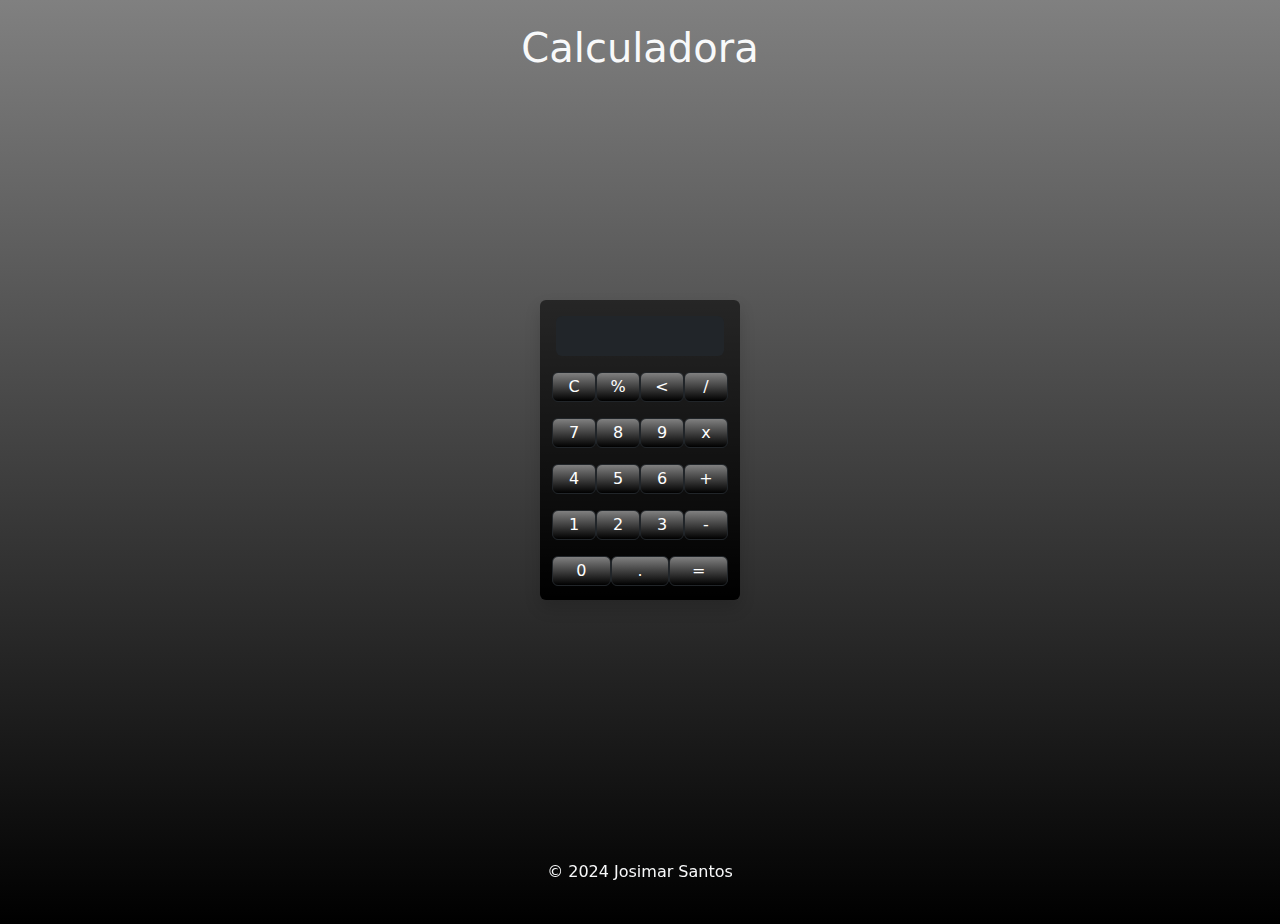
<file: PROJETO Calculadora/index.html>
<!DOCTYPE html>
<html lang="en">
<head>
    <meta charset="UTF-8">
    <meta name="viewport" content="width=device-width, initial-scale=1.0">
    <title>Calculator</title>
    <link rel="stylesheet" href="style.css">
    <link href="https://cdn.jsdelivr.net/npm/bootstrap@5.3.3/dist/css/bootstrap.min.css" rel="stylesheet" integrity="sha384-QWTKZyjpPEjISv5WaRU9OFeRpok6YctnYmDr5pNlyT2bRjXh0JMhjY6hW+ALEwIH" crossorigin="anonymous">
</head>
<body>
    <header class="header text-center my-4">
        <h1 class="text-light">Calculadora</h1>
    </header>
    <main class="d-flex justify-content-center">
        <div class="calc bg-black bg-gradient p-3 rounded shadow">
            <div class="display bg-dark pb-3 mb-3 rounded text-light text-end" id="display"></div>
            <div class="btns">
                <div class="row g-2"> 
                    <button onclick="limpar()" class="btn col btn-dark d-flex justify-content-center align-items-center" aria-label="Clear">C</button>
                    <button onclick="receba('%')" class="btn col btn-dark d-flex justify-content-center align-items-center" aria-label="Clear">%</button>
                    <button onclick=" backspace()" class="btn col btn-dark d-flex justify-content-center align-items-center" aria-label="Backspace"><</button>
                    <button onclick="receba('/')" class="btn col btn-dark d-flex justify-content-center align-items-center" aria-label="Divide">/</button>
                </div>
                <div class="row g-2 mt-2">
                    <button onclick="receba('7')" class="btn col btn-dark d-flex justify-content-center align-items-center" aria-label="Seven">7</button>
                    <button onclick="receba('8')" class="btn col btn-dark d-flex justify-content-center align-items-center" aria-label="Eight">8</button>
                    <button onclick="receba('9')" class="btn col btn-dark d-flex justify-content-center align-items-center" aria-label="Nine">9</button>
                    <button onclick="receba('*')" class="btn col btn-dark d-flex justify-content-center align-items-center" aria-label="Multiply">x</button>
                </div>
                <div class="row g-2 mt-2">
                    <button onclick="receba('4')" class="btn col btn-dark d-flex justify-content-center align-items-center" aria-label="Four">4</button>
                    <button onclick="receba('5')" class="btn col btn-dark d-flex justify-content-center align-items-center" aria-label="Five">5</button>
                    <button onclick="receba('6')" class="btn col btn-dark d-flex justify-content-center align-items-center" aria-label="Six">6</button>
                    <button onclick="receba('+')" class="btn col btn-dark d-flex justify-content-center align-items-center" aria-label="Add">+</button>
                </div>
                <div class="row g-2 mt-2">
                    <button onclick="receba('1')" class="btn col btn-dark d-flex justify-content-center align-items-center" aria-label="One">1</button>
                    <button onclick="receba('2')" class="btn col btn-dark d-flex justify-content-center align-items-center" aria-label="Two">2</button>
                    <button onclick="receba('3')" class="btn col btn-dark d-flex justify-content-center align-items-center" aria-label="Three">3</button>
                    <button onclick="receba('-')" class="btn col btn-dark d-flex justify-content-center align-items-center" aria-label="Subtract">-</button>
                </div>
                <div class="row g-2 mt-2">
                    <button onclick="receba('0')" class="btn col btn-dark d-flex justify-content-center align-items-center" aria-label="Zero">0</button>
                    <button onclick="receba('.')" class="btn col btn-dark d-flex justify-content-center align-items-center" aria-label="Decimal">.</button>
                    <button onclick="resultado()" class="btn col btn-dark d-flex justify-content-center align-items-center" aria-label="Equals">=</button>
                </div>
            </div>
        </div>
    </main>
    <footer class="footer text-light fixed-bottom mt-auto text-center">
        <p>&copy; 2024 Josimar Santos</p>
    </footer>
    <script src="script.js"></script>
    <script src="https://cdn.jsdelivr.net/npm/bootstrap@5.3.3/dist/js/bootstrap.bundle.min.js" integrity="sha384-YvpcrYf0tY3lHB60NNkmXc5s9fDVZLESaAA55NDzOxhy9GkcIdslK1eN7N6jIeHz" crossorigin="anonymous"></script>
</body>
</html>
</file>
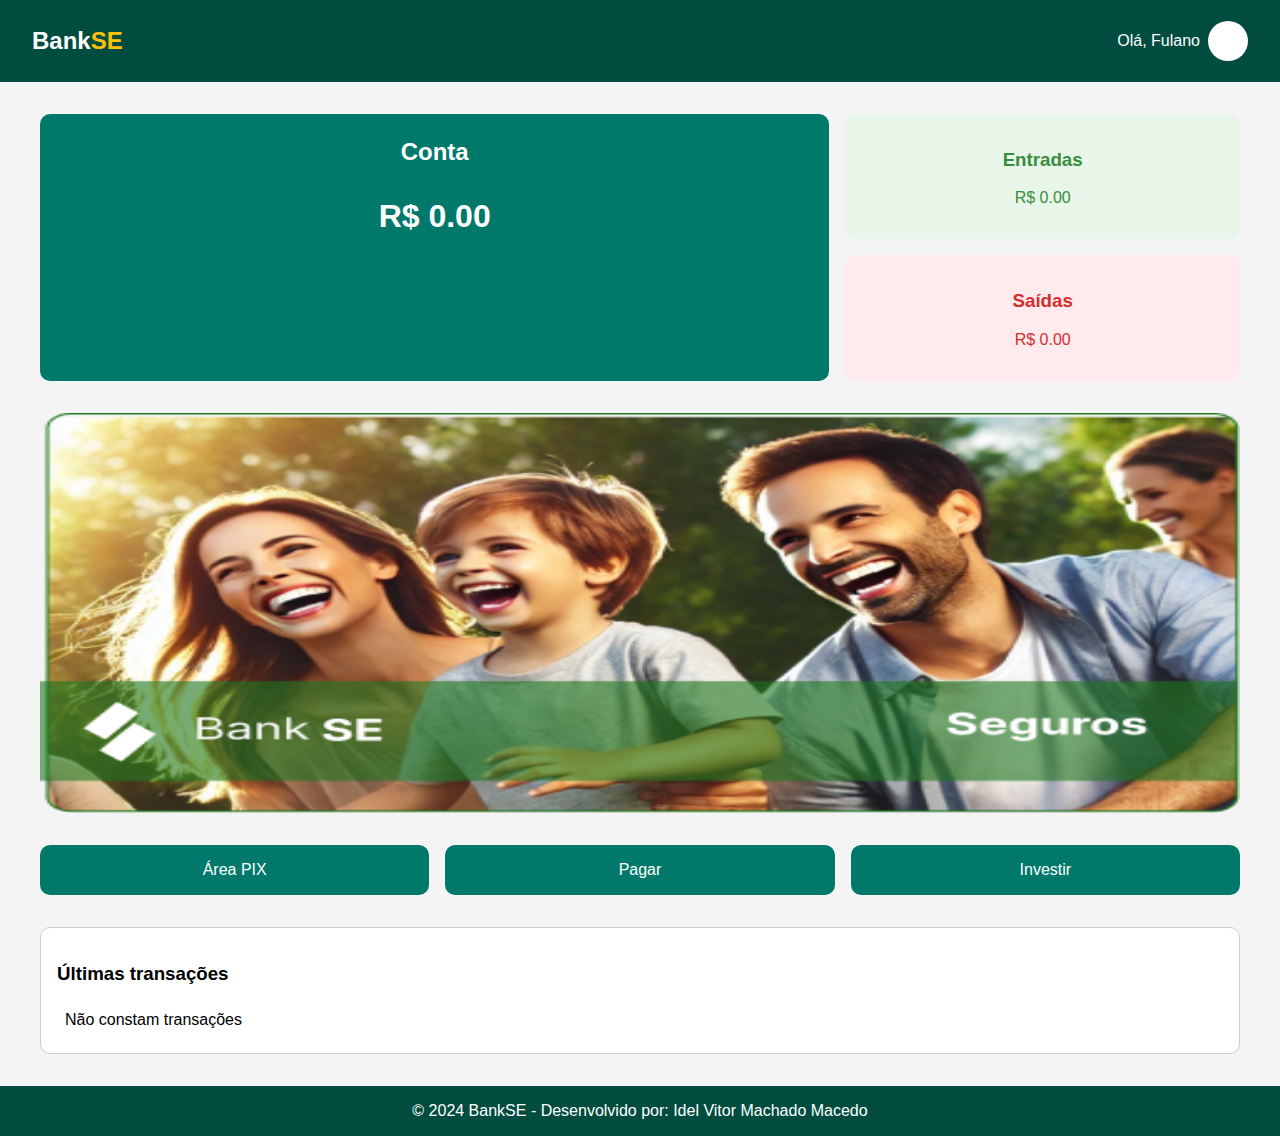
<file: PROJETO CONTA DIGITAL/index.html>
<!DOCTYPE html>
<html lang="pt-BR">
<head>
    <meta charset="UTF-8">
    <meta name="viewport" content="width=device-width, initial-scale=1.0">
    <title>BankSE - Gestão Financeira</title>
    <link rel="stylesheet" href="styles.css">
</head>
<body>
    <header>
        <div class="logo">
            <h1>Bank<span>SE</span></h1>
        </div>
        <div class="user-profile">
            <p>Olá, Fulano</p>
            <div class="profile-icon"></div>
        </div>
    </header>
    <main>
        <section class="dashboard">
            <div class="account-info">
                <h2>Conta</h2>
                <p class="balance">R$ <span id="balance">0,00</span></p>
            </div>
            <div class="summary">
                <div class="entry">
                    <h3>Entradas</h3>
                    <p class="amount green">R$ <span id="total-entries">0,00</span></p>
                </div>
                <div class="exit">
                    <h3>Saídas</h3>
                    <p class="amount red">R$ <span id="total-expenses">0,00</span></p>
                </div>
            </div>
        </section>
        <section class="advertisement">
            <img src="./assets/img_seguros.png" alt="Seguros para família" id="img_seguros">
        </section>
        <section class="actions">
            <button id="pix-area">Área PIX</button>
            <button id="pay">Pagar</button>
            <button id="invest">Investir</button>
        </section>
        <section class="transactions">
            <h3>Últimas transações</h3>
            <ul id="transaction-list">
                <li>Não constam transações</li>
            </ul>
        </section>
        <section id="pix-forms" class="hidden">
            <nav>
                <button id="receive-tab">Receber</button>
                <button id="transfer-tab">Transferir</button>
            </nav>
            <form id="receive-form" class="hidden">
                <h3>Receber</h3>
                <label for="cpf-cnpj">CNPJ/CPF:</label>
                <input type="text" id="cpf-cnpj">
                <label for="amount-receive">Valor:</label>
                <input type="number" id="amount-receive" step="0.01">
                <button type="submit">Enviar</button>
                <p id="error-message-receive" class="error hidden">Todos os campos devem ser preenchidos!</p>
            </form>
            <form id="transfer-form" class="hidden">
                <h3>Transferir</h3>
                <label for="pix-key">Chave PIX:</label>
                <input type="text" id="pix-key">
                <label for="amount-transfer">Valor:</label>
                <input type="number" id="amount-transfer" step="0.01">
                <button type="submit">Enviar</button>
                <p id="error-message-transfer" class="error hidden">Todos os campos devem ser preenchidos!</p>
            </form>
        </section>
    </main>
    <footer>
        <p id="Receba">© 2024 BankSE - Desenvolvido por: Idel Vitor Machado Macedo</p>
    </footer>
    <script src="script.js"></script>
</body>
</html>
</file>
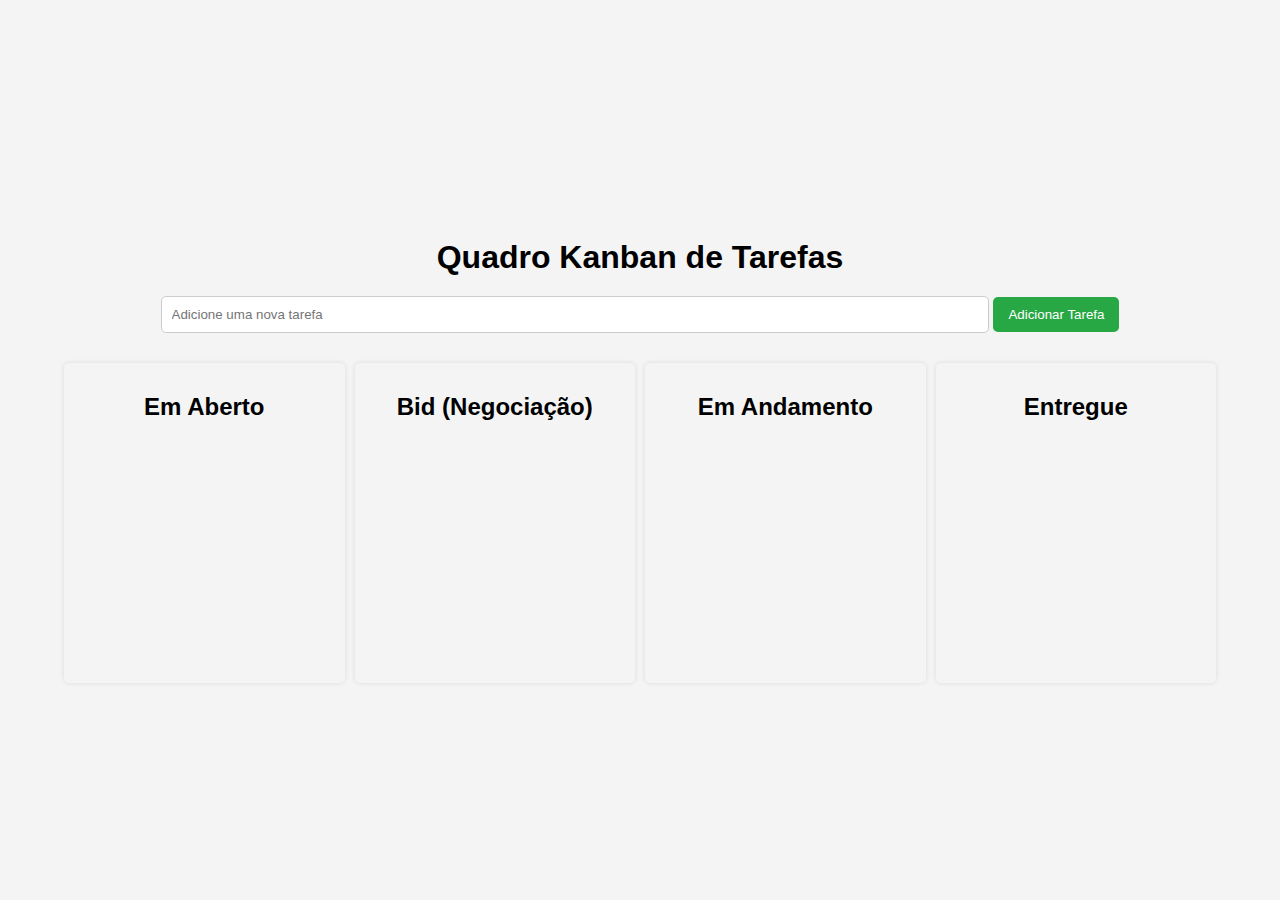
<file: PROJETO KANBAN/index.html>
<!DOCTYPE html>
<html lang="pt-BR">
<head>
    <meta charset="UTF-8">
    <meta name="viewport" content="width=device-width, initial-scale=1.0">
    <title>Quadro Kanban de Tarefas</title>
    <link rel="stylesheet" href="styles.css">
    <script src="script.js" defer></script>
</head>
<body>
    <div class="container-kanban">
        <h1>Quadro Kanban de Tarefas</h1>
        <div class="task-input">
            <input type="text" id="taskInput" placeholder="Adicione uma nova tarefa">
            <button id="addTaskBtn">Adicionar Tarefa</button>
        </div>
        <div class="kanban-board">
            <div class="column" data-status="em aberto">
                <h2>Em Aberto</h2>
                <ul class="task-list" id="emAbertoList"></ul>
            </div>
            <div class="column" data-status="bid">
                <h2>Bid (Negociação)</h2>
                <ul class="task-list" id="bidList"></ul>
            </div>
            <div class="column" data-status="em andamento">
                <h2>Em Andamento</h2>
                <ul class="task-list" id="emAndamentoList"></ul>
            </div>
            <div class="column" data-status="entregue">
                <h2>Entregue</h2>
                <ul class="task-list" id="entregueList"></ul>
            </div>
        </div>
    </div>
</body>
</html>
</file>
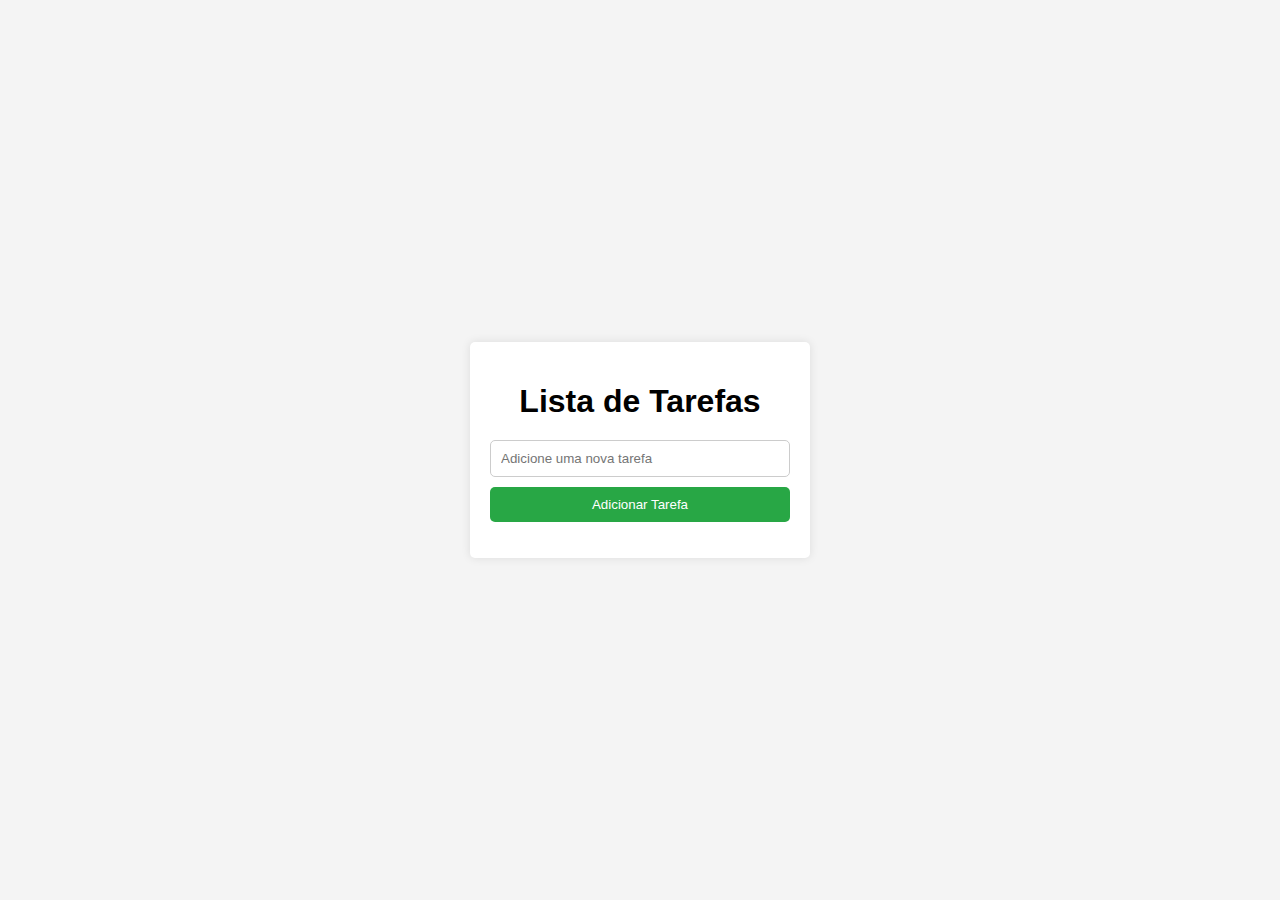
<file: PROJETO LISTA DE TAREFAS/index.html>
<html lang="pt-BR">
<head>
    <meta charset="UTF-8">
    <meta name="viewport" content="width=device-width, initial-scale=1.0">
    <title>Lista de Tarefas</title>
    <link rel="stylesheet" href="styles.css">
    <script src="script.js" defer></script>
</head>
<body>
    <div class="container">
        <h1>Lista de Tarefas</h1>
        <input type="text" id="taskInput" placeholder="Adicione uma nova tarefa">
        <button id="addTaskBtn">Adicionar Tarefa</button>
        <ul id="taskList"></ul>
    </div>
</body>
</html>
</file>
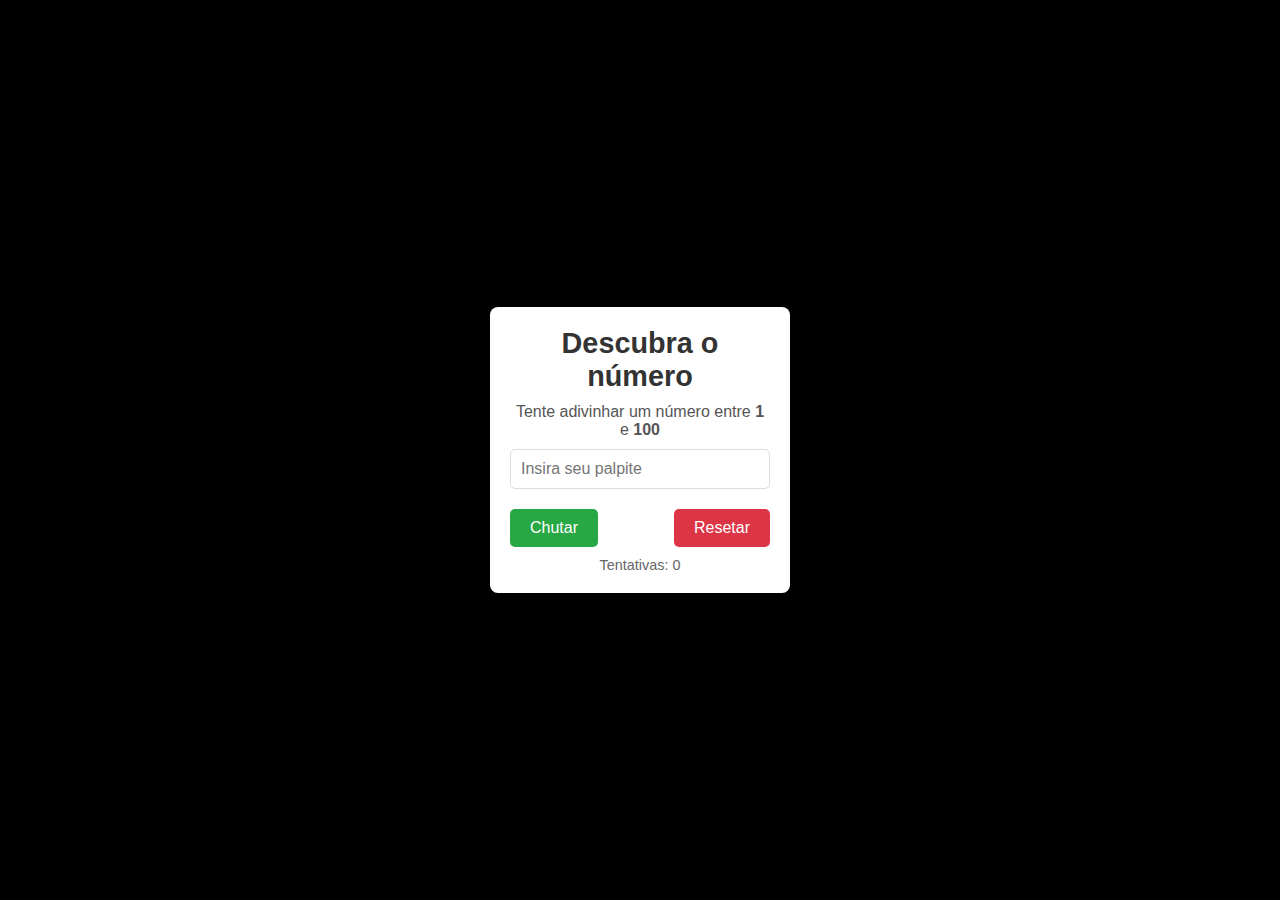
<file: PROJETO NÚMERO OCULTO/index.html>
<!DOCTYPE html>
<html lang="pt-BR">
<head>
    <meta charset="UTF-8">
    <meta name="viewport" content="width=device-width, initial-scale=1.0">
    <title>Jogo de Adivinhação</title>
    <link rel="stylesheet" href="styles.css">
</head>
<body>
    <div class="container">
        <div class="game-box">
            <h1>Descubra o número</h1>
            <p>Tente adivinhar um número entre <strong>1</strong> e <strong>100</strong></p>
            <input type="number" id="guess-input" placeholder="Insira seu palpite" min="1" max="100">
            <div class="buttons">
                <button id="guess-btn" class="btn green">Chutar</button>
                <button id="reset-btn" class="btn red">Resetar</button>
            </div>
            <p id="message"></p>
            <p id="attempts">Tentativas: <span id="attempt-count">0</span></p>
        </div>
    </div>
    <script src="script.js"></script>
</body>
</html>
</file>
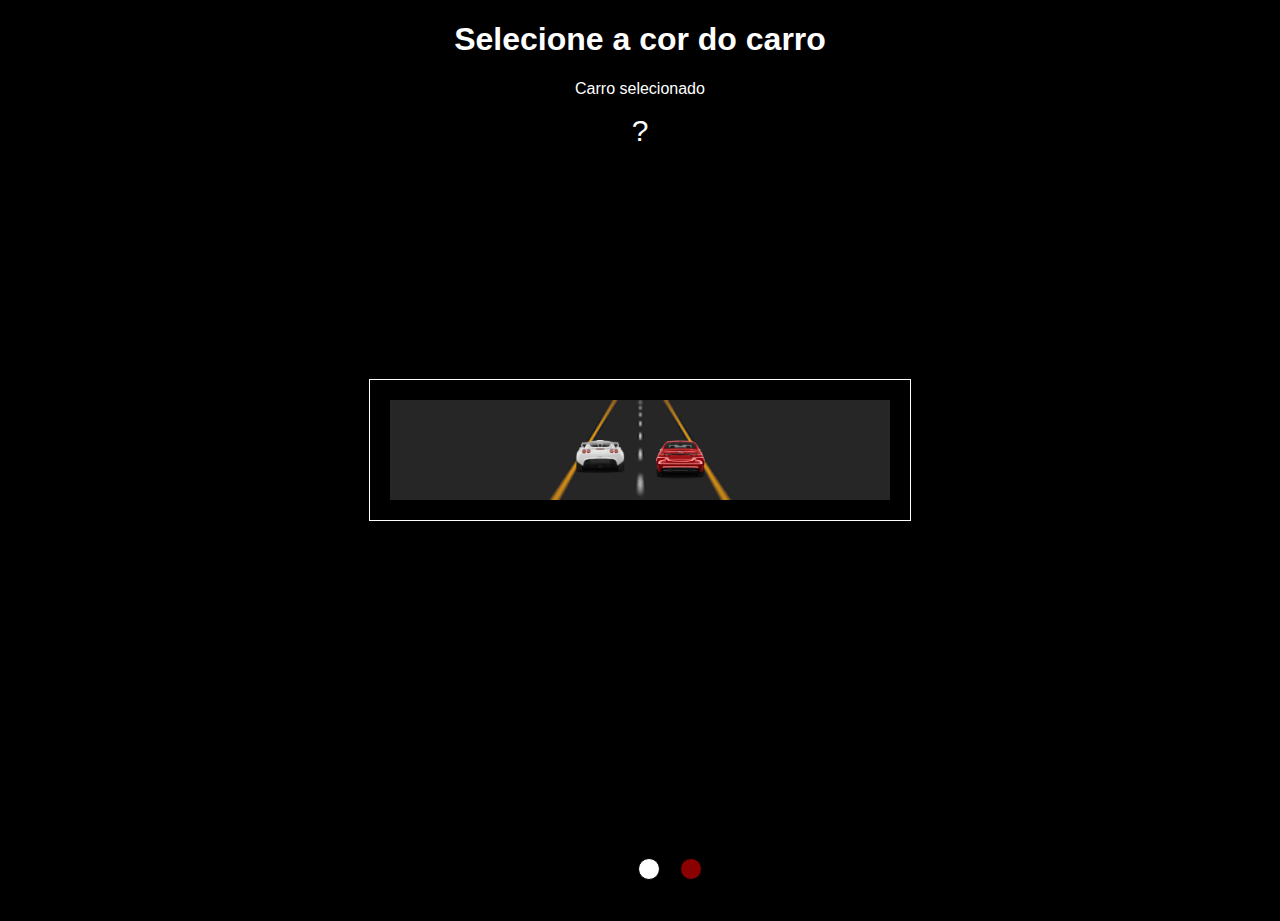
<file: PROJETO SELECIONE O CARRO/index.html>
<!DOCTYPE html>
<html lang="en">
<head>
    <meta charset="UTF-8">
    <meta name="viewport" content="width=device-width, initial-scale=1.0">
    <link rel="stylesheet" href="style.css">
    <title>z-index</title>
</head>
<body>
    <header>
        <div class="text">
            <h1>Selecione a cor do carro</h1>
            <p>Carro selecionado <div id="result">?</div></p>
        </div>
    </header>
    <main>
        <div class="container">
            <div class="track"></div>
            <div id="white"></div>
            <div id="red"></div>
            <audio src="assets/audio/cars.mp3" autoplay></audio>
        </div>
    </main>
    <footer>
        <nav>
            <div class="btn_circle_1" id="branco"></div>
            <div class="btn_circle_2" id="vermelho"></div>
            <div class="btn" id="resetar">Resetar</div>
            <div class="btn" id="acelerar">Acelerar</div>
            <div class="btn" id="desacelerar">Desacelerar</div>
        </nav>
    </footer>
</body>
<script src="script.js"></script>
</html>
</file>
<file: PROJETO Calculadora/style.css>
*{
    margin: 0;
    padding: 0;
}

@font-face {
    font-family: 'DS-DIGI';
    src: url('ds_digital/DS-DIGI.TTF') format('truetype'),
         url('ds_digital/DS-DIGIB.TTF') format('truetype'),
         url('ds_digital/DS-DIGII.TTF') format('truetype'),
         url('ds_digital/DS-DIGIT.TTF') format('truetype');
}

body{
    background-image: linear-gradient(gray, black);
    background-repeat: no-repeat;
    height: 100vh;
    font-family: 'Courier New', Courier, monospace;
}

.calc{
    position: absolute;
    top: 50%;
    left: 50%;
    transform: translate(-50%, -50%);
    height: 300px;
    width: 200px;
    background-color: black;
    border-radius: 5px;    
    padding: 20px;
}

.display{
    background-color: white;
    height: 40px;
    width: auto;
    word-wrap: normal;
    overflow: hidden;
    border-radius: 5px;
    font-family: 'DS-DIGI', sans-serif;
    font-size: 30px;
}

.btn{
    font: 1em sans-serif;
    color: #fff;
    background-image: linear-gradient(gray, black);
    border-radius: 5px;
    padding: 5px;
    width: 30px;
    height: 30px;
}
</file>
<file: PROJETO CONTA DIGITAL/styles.css>
/* Geral */
body {
    font-family: 'Arial', sans-serif;
    margin: 0;
    padding: 0;
    background-color: #f4f4f4;
}

header {
    display: flex;
    justify-content: space-between;
    align-items: center;
    background-color: #004d40;
    color: white;
    padding: 1rem 2rem;
}

header .logo h1 {
    font-size: 1.5rem;
    margin: 0;
}

header .logo span {
    color: #ffc107;
}

header .user-profile {
    display: flex;
    align-items: center;
    gap: 0.5rem;
}

header .profile-icon {
    width: 40px;
    height: 40px;
    background-color: #fff;
    border-radius: 50%;
}

main {
    max-width: 1200px;
    margin: auto;
    padding: 2rem;
    display: grid;
    grid-template-columns: 1fr;
    gap: 2rem;
}

.dashboard {
    display: grid;
    grid-template-columns: 2fr 1fr;
    gap: 1rem;
}

.account-info {
    background-color: #00796b;
    color: white;
    padding: 1.5rem;
    border-radius: 10px;
    text-align: center;
}

.account-info h2 {
    margin: 0 0 1rem;
}

.account-info .balance {
    font-size: 2rem;
    font-weight: bold;
}

.summary {
    display: flex;
    flex-direction: column;
    gap: 1rem;
}

.summary .entry, .summary .exit {
    padding: 1rem;
    border-radius: 10px;
    text-align: center;
}

.summary .entry {
    background-color: #e8f5e9;
    color: #388e3c;
}

.summary .exit {
    background-color: #ffebee;
    color: #d32f2f;
}

.advertisement {
    position: relative;
    border-radius: 10px;
    overflow: hidden;
    text-align: center;
}

.advertisement img {
    max-width: 100%;
    height: auto;
    display: block;
}

.advertisement .overlay {
    position: absolute;
    bottom: 0;
    left: 0;
    right: 0;
    background-color: rgba(0, 0, 0, 0.6);
    color: white;
    padding: 1rem;
    font-size: 1.2rem;
}

.actions {
    display: flex;
    gap: 1rem;
    justify-content: center;
}

.actions button {
    flex: 1;
    padding: 1rem;
    border: none;
    border-radius: 10px;
    background-color: #00796b;
    color: white;
    font-size: 1rem;
    cursor: pointer;
    transition: background-color 0.3s;
}

.actions button:hover {
    background-color: #004d40;
}

.transactions {
    background-color: #fff;
    padding: 1rem;
    border-radius: 10px;
    border: 1px solid #ccc;
}

.transactions ul {
    list-style: none;
    padding: 0;
    margin: 0;
}

.transactions li {
    padding: 0.5rem;
    border-bottom: 1px solid #ccc;
}

.transactions li:last-child {
    border-bottom: none;
}

.hidden {
    display: none;
}

.error {
    color: red;
    font-size: 0.9rem;
}

footer {
    text-align: center; 
    padding: 1rem;
    background-color: #004d40;
    color: white;
    display: flex;
    justify-content: center; 
    align-items: center; 
}

#img_seguros {
    width: 1200px; 
    height: 400px; 
}

button:hover {
    background-color: #005c4b;
    transform: scale(1.05);
    transition: all 0.3s ease;
}

#Receba {
    margin: 0; 
    flex: none; 
    text-align: center; 
}
</file>
<file: PROJETO KANBAN/styles.css>
body {
    font-family: Arial, sans-serif;
    background-color: #f4f4f4;
    display: flex;
    justify-content: center;
    align-items: center;
    height: 100vh;
    margin: 0;
}

.container-kanban {
    width: 90%;
    max-width: 1200px;
}

h1 {
    text-align: center;
    margin-bottom: 20px;
}

.task-input {
    text-align: center;
    margin-bottom: 20px;
}

input {
    padding: 10px;
    width: 70%;
    margin-bottom: 10px;
    border: 1px solid #ccc;
    border-radius: 5px;
}

button {
    padding: 10px 15px;
    background: #28a745;
    color: #fff;
    border: none;
    border-radius: 5px;
    cursor: pointer;
}

button:hover {
    background: #218838;
}

.kanban-board {
    display: flex;
    gap: 10px;
    justify-content: space-between;
}

.column {
    background: #f4f4f4;
    padding: 10px;
    border-radius: 5px;
    box-shadow: 0 0 5px rgba(0,0,0,0.1);
    flex: 1;
    min-height: 300px;
}

.column h2 {
    text-align: center;
    margin-bottom: 10px;
}

.task-list {
    list-style: none;
    padding: 0;
}

.task-list li {
    background: #fff;
    padding: 10px;
    margin-bottom: 10px;
    border-radius: 5px;
    display: flex;
    justify-content: space-between;
    align-items: center;
    cursor: pointer;
    transition: background 0.3s;
}

.column[data-status="em aberto"] .task-list li { background: #ffeb3b; }
.column[data-status="bid"] .task-list li { background: #ff9800; }
.column[data-status="em andamento"] .task-list li { background: #03a9f4; }
.column[data-status="entregue"] .task-list li { background: #4caf50; }

.task-list li[draggable="true"] {
    border: 1px solid #ccc;
}
</file>
<file: PROJETO LISTA DE TAREFAS/styles.css>
body {
    font-family: Arial, sans-serif;
    background-color: #f4f4f4;
    display: flex;
    justify-content: center;
    align-items: center;
    height: 100vh;
    margin: 0;
}

.container {
    background: #fff;
    padding: 20px;
    border-radius: 5px;
    box-shadow: 0 0 10px rgba(0,0,0,0.1);
    width: 300px;
    text-align: center;
}

h1 {
    margin-bottom: 20px;
}

input {
    padding: 10px;
    width: calc(100%);
    margin-bottom: 10px;
    border: 1px solid #ccc;
    border-radius: 5px;
}

button {
    padding: 10px 15px;
    background: #28a745;
    color: #fff;
    border: none;
    border-radius: 5px;
    cursor: pointer;
    width: 100%;
}

button:hover {
    background: #218838;
}

ul {
    list-style: none;
    padding: 0;
}

li {
    background: #f4f4f4;
    padding: 10px;
    margin-bottom: 10px;
    border-radius: 5px;
    display: flex;
    justify-content: space-between;
    align-items: center;
}

li button {
    background: #dc3545;
    border: none;
    color: #fff;
    padding: 5px 10px;
    border-radius: 5px;
    cursor: pointer;
    width: 30px;
    border-radius: 5px;
}

li button:hover {
    background: #c82333;
}
</file>
<file: PROJETO NÚMERO OCULTO/styles.css>
* {
    margin: 0;
    padding: 0;
    box-sizing: border-box;
}

body {
    font-family: 'Arial', sans-serif;
    background-color: black;
    display: flex;
    justify-content: center;
    align-items: center;
    height: 100vh;
}

.container {
    display: flex;
    justify-content: center;
    align-items: center;
    height: 100%;
    width: 100%;
}

.game-box {
    background-color: white;
    padding: 20px;
    border-radius: 8px;
    box-shadow: 0 4px 10px rgba(0, 0, 0, 0.1);
    text-align: center;
    width: 300px;
}

h1 {
    font-size: 1.8rem;
    margin-bottom: 10px;
    color: #333;
}

p {
    font-size: 1rem;
    color: #555;
}

input {
    width: 100%;
    padding: 10px;
    margin: 10px 0;
    border-radius: 5px;
    border: 1px solid #ddd;
    font-size: 1rem;
}

.buttons {
    display: flex;
    justify-content: space-between;
    margin: 10px 0;
}

.btn {
    padding: 10px 20px;
    font-size: 1rem;
    border: none;
    border-radius: 5px;
    cursor: pointer;
    transition: background-color 0.3s ease;
}

.green {
    background-color: #28a745;
    color: white;
}

.green:hover {
    background-color: #218838;
}

.red {
    background-color: #dc3545;
    color: white;
}

.red:hover {
    background-color: #c82333;
}

#message {
    font-size: 1.1rem;
    margin: 10px 0;
    color: #333;
}

#attempts {
    font-size: 0.9rem;
    color: #666;
}
</file>
<file: PROJETO SELECIONE O CARRO/style.css>
body, html {
    height: 100%;
    margin: 0;
    padding: 0;
    background-color: black;
    font-family: 'Gill Sans', 'Gill Sans MT', Calibri, 'Trebuchet MS', sans-serif;
    color: white;
}

.container {
    position: absolute;
    top: 50%;
    left: 50%;
    transform: translate(-50%, -50%);
    text-align: center;
    border: 1px solid white;
    padding: 20px;
    width: 500px;
    height: 100px;
    box-shadow: 5px 5px 5px black;
}

.track{
    background-image: url(assets/img/track.gif);
    width: 500px;
    height: 100px;
    background-repeat: no-repeat;
    background-size: cover;
    position: absolute;
    z-index: 1;
}

#white, #red{
    background-repeat: no-repeat;
    background-size: contain;
    position: absolute;
}

#white{  
    width: 50px;
    height: 50px;
    left: 205px;
    top: 60px;
    background-image: url(assets/img/white_lotus.png);
    z-index: 2;
}

#red{
    width: 50px;
    height: 50px;
    right: 205px;
    top: 60px;
    background-image: url(assets/img/red_jaguar.png);
    z-index: 3;
}

.text{
    text-align: center;
}

#result{
    font-size: 30px;
}

audio{
    position: absolute;
    top: 200px;
    left: 120px;
    z-index: 4;
    visibility: collapse;
}

nav{
    display: flex;
    flex-direction: row;
    justify-content:  center;
}
 
.btn_circle_1, 
.btn_circle_2,
.btn{
    border: 1px solid black;
    border-radius: 50px;
    margin-left: 20px;
    cursor: pointer;
}

.btn{
    height: 20px;
    width: 120px;
    text-align: center;
    display: none;
}

.btn_circle_1{
    background-color: white;
    height: 20px;
    width: 20px;
    display: block;
}

.btn_circle_2{
    background-color: DarkRed;
    height: 20px;
    width: 20px;
    display: block;
}

footer{
    position: fixed;
    bottom: 0;
    width: 100%;
    padding: 20px;
}
</file>
